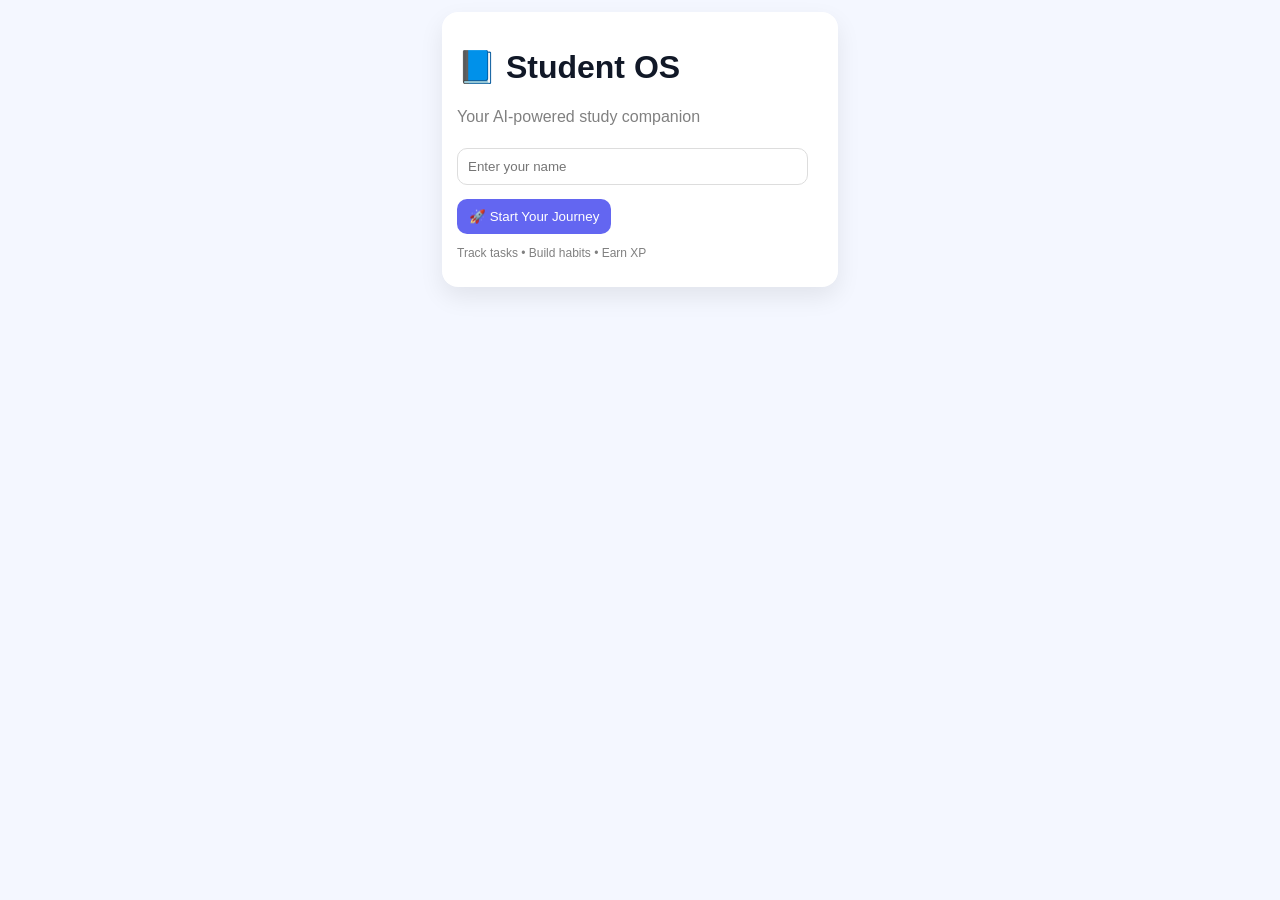
<file: index.html>
<!DOCTYPE html>
<html lang="en">
<head>
  <meta charset="UTF-8">
  <title>Student OS</title>

  <link rel="stylesheet" href="style.css">

  <!-- Mobile optimization -->
  <meta name="viewport" content="width=device-width, initial-scale=1.0">

</head>

<body class="center">

  <!-- LOGIN CARD -->
  <div class="card glass">

    <h1>📘 Student OS</h1>
    <p style="color: gray;">Your AI-powered study companion</p>

    <!-- USER INPUT -->
    <input 
      id="username" 
      placeholder="Enter your name"
      autocomplete="off"
    >

    <!-- BUTTON -->
    <button onclick="login()">
      🚀 Start Your Journey
    </button>

    <!-- SMALL INFO -->
    <p style="font-size: 12px; color: gray;">
      Track tasks • Build habits • Earn XP
    </p>

  </div>

  <!-- SCRIPT -->
  <script>
    
    // 🔐 LOGIN FUNCTION
    function login() {
      let name = document.getElementById("username").value;

      if (!name || name.trim() === "") {
        alert("Please enter your name");
        return;
      }

      // save user locally
      localStorage.setItem("user", name);

      // initialize default data
      localStorage.setItem(name+"_xp", 0);
      localStorage.setItem(name+"_streak", 0);
      localStorage.setItem(name+"_tasks", JSON.stringify([]));
      localStorage.setItem(name+"_habits", JSON.stringify({}));
      localStorage.setItem(name+"_heatmap", JSON.stringify({}));

      // go to app
      window.location.href = "app.html";
    }

  </script>

</body>
</html>
</file>
<file: style.css>
/* =========================
   ROOT THEME COLORS
========================= */
:root {
  --primary: #6366f1;
  --secondary: #22c55e;
  --danger: #ef4444;
  --bg: #f4f7ff;
  --card: #ffffff;
  --text: #111827;
  --muted: #6b7280;
}

/* DARK MODE */
.dark {
  --bg: #0f172a;
  --card: #1e293b;
  --text: #f8fafc;
  --muted: #94a3b8;
}

/* =========================
   GLOBAL STYLES
========================= */
body {
  margin: 0;
  font-family: "Segoe UI", sans-serif;
  background: var(--bg);
  color: var(--text);
  max-width: 420px;
  margin: auto;
  transition: 0.3s ease;
}

/* =========================
   TOP BAR
========================= */
.topbar {
  display: flex;
  justify-content: space-between;
  align-items: center;
  background: var(--primary);
  color: white;
  padding: 12px 15px;
  border-radius: 0 0 18px 18px;
}

/* =========================
   CARDS (GLASS UI)
========================= */
.card {
  background: var(--card);
  margin: 12px;
  padding: 15px;
  border-radius: 16px;
  box-shadow: 0 10px 25px rgba(0,0,0,0.08);
  transition: 0.3s;
}

/* glass effect */
.glass {
  backdrop-filter: blur(10px);
}

/* =========================
   INPUTS + BUTTONS
========================= */
input {
  width: 90%;
  padding: 10px;
  margin: 6px 0;
  border: 1px solid #ddd;
  border-radius: 10px;
  outline: none;
}

button {
  background: var(--primary);
  color: white;
  border: none;
  padding: 10px 12px;
  margin-top: 8px;
  border-radius: 10px;
  cursor: pointer;
  transition: 0.2s;
}

button:hover {
  opacity: 0.9;
}

/* =========================
   NAVIGATION (MOBILE STYLE)
========================= */
.nav {
  position: fixed;
  bottom: 0;
  width: 100%;
  max-width: 420px;
  background: var(--card);
  display: flex;
  justify-content: space-around;
  padding: 10px;
  border-top: 1px solid #e5e7eb;
}

.nav button {
  background: transparent;
  color: var(--text);
  font-size: 18px;
}

/* =========================
   PAGES SYSTEM
========================= */
.page {
  display: none;
  padding-bottom: 80px;
}

.active {
  display: block;
}

/* =========================
   LISTS
========================= */
ul {
  padding: 0;
}

li {
  list-style: none;
  padding: 8px;
  margin: 6px 0;
  background: rgba(0,0,0,0.03);
  border-radius: 8px;
}

/* =========================
   HEATMAP STYLING
========================= */
#heatmapGrid {
  display: grid;
  grid-template-columns: repeat(7, 22px);
  gap: 5px;
  justify-content: center;
  margin-top: 15px;
}

.cell {
  width: 22px;
  height: 22px;
  border-radius: 4px;
  background: #e5e7eb;
  transition: 0.3s;
}

/* intensity levels */
.l1 { background: #bbf7d0; }
.l2 { background: #4ade80; }
.l3 { background: #16a34a; }
.l4 { background: #14532d; }

/* =========================
   XP / STREAK TEXT
========================= */
#xpBox, #streakBox {
  font-weight: bold;
  margin: 5px 0;
}

/* =========================
   AI BOX
========================= */
#aiBox {
  color: var(--muted);
  font-size: 14px;
}

/* =========================
   MOBILE POLISH
========================= */
@media (max-width: 420px) {
  body {
    padding: 5px;
  }

  .card {
    margin: 8px;
  }
}
</file>
